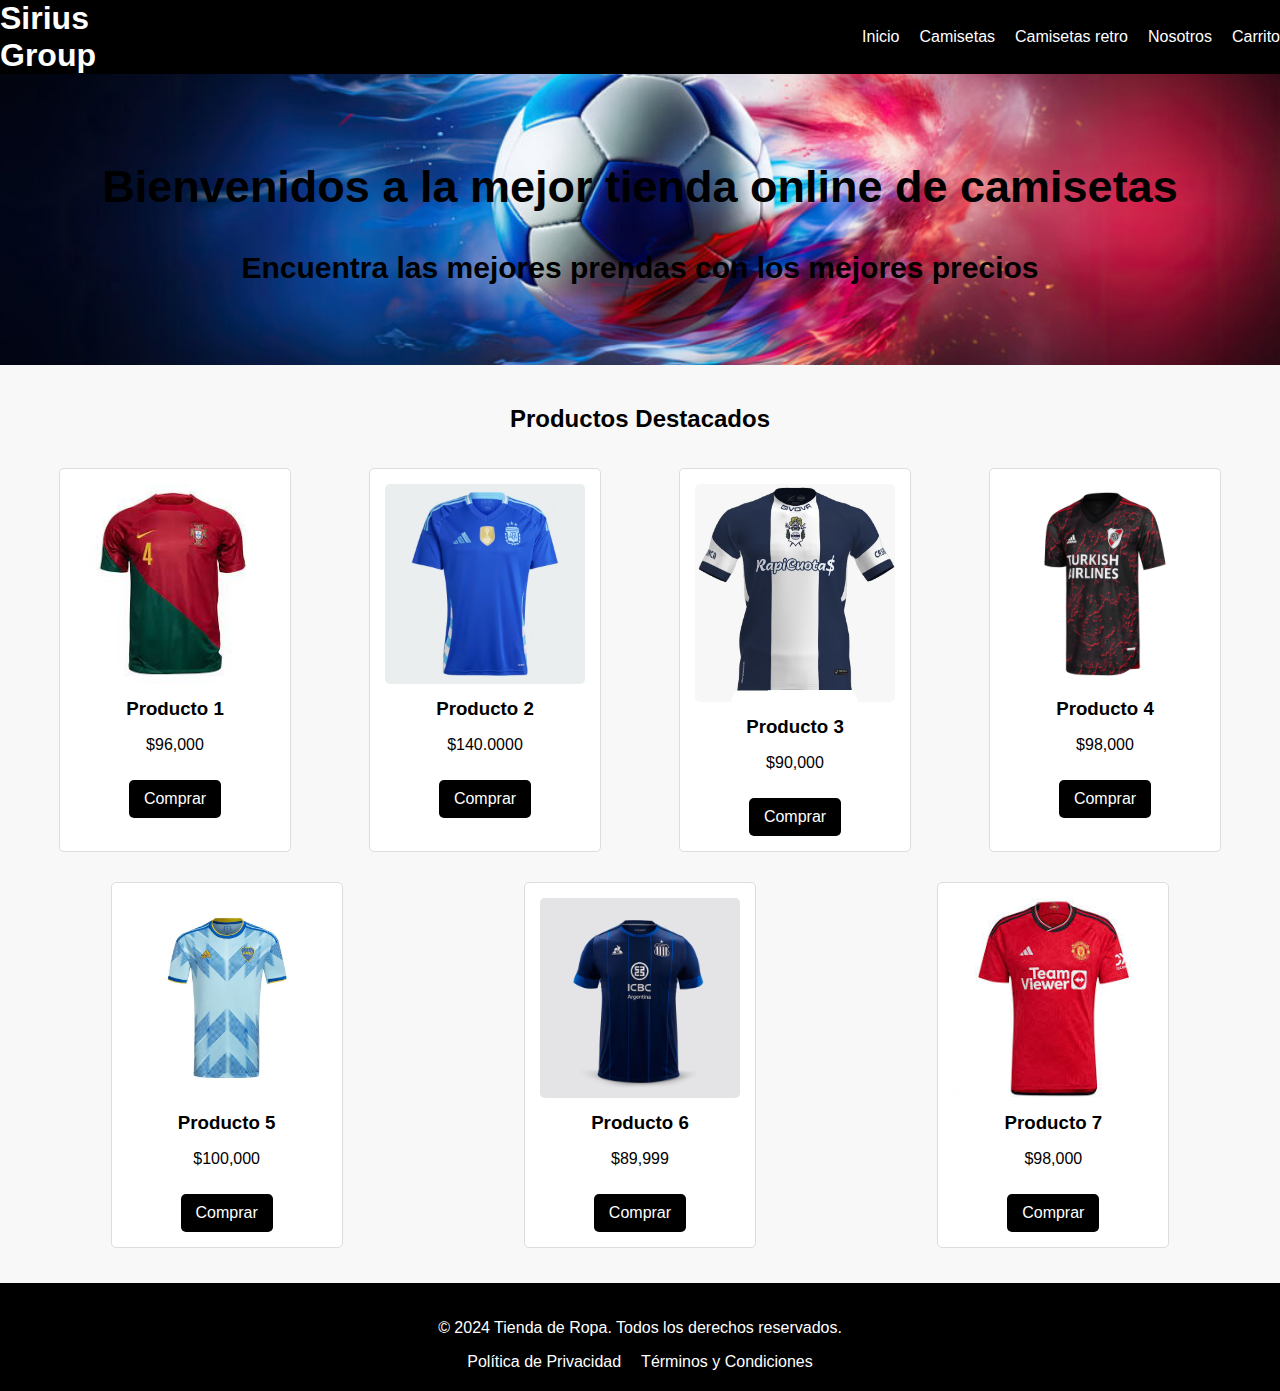
<file: index.html>
<!DOCTYPE html>
<html lang="es">
<head>
    <meta charset="UTF-8">
    <meta name="viewport" content="width=device-width, initial-scale=1.0">
    <title>Tienda</title>
    <link rel="stylesheet" href="./style.css">
    <link rel="icon" href="./img/logo.ico" type="ico">
    <script src="./java/java.js"></script>
</head>
<body>
    <header>
        <div class="logo">
            <h1>Sirius Group</h1>
        </div>
        <nav>
            <ul>
                <li><a href="./index.html"><i class="fas fa-home"></i> Inicio</a></li>
                <li><a href="./camisetas.html">Camisetas</a></li>
                <li><a href="./retro.html">Camisetas retro</li>
                <li><a href="./nosotros.html">Nosotros</a></li>
                <li><a href="#"><i class="fas fa-shopping-cart"></i> Carrito</a></li>
            </ul>
        </nav>
    </header>

    <section class="hero">
        <h2>Bienvenidos a la mejor tienda online de camisetas </h2>
        <b><p>Encuentra las mejores prendas con los mejores precios</p></b>
       
    </section>

    <section class="featured-products">
        <h2>Productos Destacados</h2>
        <div class="product-grid">
            <div class="product-card">
                <img src="./img/camiseta.1.jpg" alt="Producto 1">
                <h3>Producto 1</h3>
                <p>$96,000</p>
                <a href="#" class="buy-button">Comprar</a>
            </div>
            <div class="product-card">
                <img src="./img/camiseta2.png" alt="Producto 2">
                <h3>Producto 2</h3>
                <p>$140.0000</p>
                <a href="#" class="buy-button">Comprar</a>
            </div>
            <div class="product-card">
                <img src="./img/camiseta3.jpg" alt="Producto 3">
                <h3>Producto 3</h3>
                <p>$90,000</p>
                <a href="#" class="buy-button">Comprar</a>
            </div>
            <div class="product-card">
                <img src="./img/camiseta4.png" alt="Producto 4">
                <h3>Producto 4</h3>
                <p>$98,000</p>
                <a href="#" class="buy-button">Comprar</a>
            </div>
             <div class="product-card">
                <img src="./img/camiseta5.jpg" alt="Producto 5">
                <h3>Producto 5</h3>
                <p>$100,000</p>
                <a href="#" class="buy-button">Comprar</a>
            </div>
            <div class="product-card"> 
                <img src="./img/camiseta6.jpg" alt="Producto 6">
                <h3>Producto 6</h3>
                <p>$89,999</p>
                <a href="#" class="buy-button">Comprar</a>
            </div> 
            <div class="product-card">
                <img src="./img/camiseta7.jpg" alt="Producto 7">
                <h3>Producto 7</h3>
                <p>$98,000</p>
                <a href="#" class="buy-button">Comprar</a>
            </div>
           
    </section>

    <footer>
        <div class="footer-content">
            <p>&copy; 2024 Tienda de Ropa. Todos los derechos reservados.</p>
            <ul>
                <li><a href="#">Política de Privacidad</a></li>
                <li><a href="#">Términos y Condiciones</a></li>
            </ul>
        </div>
    </footer>
</body>
</html>
</file>
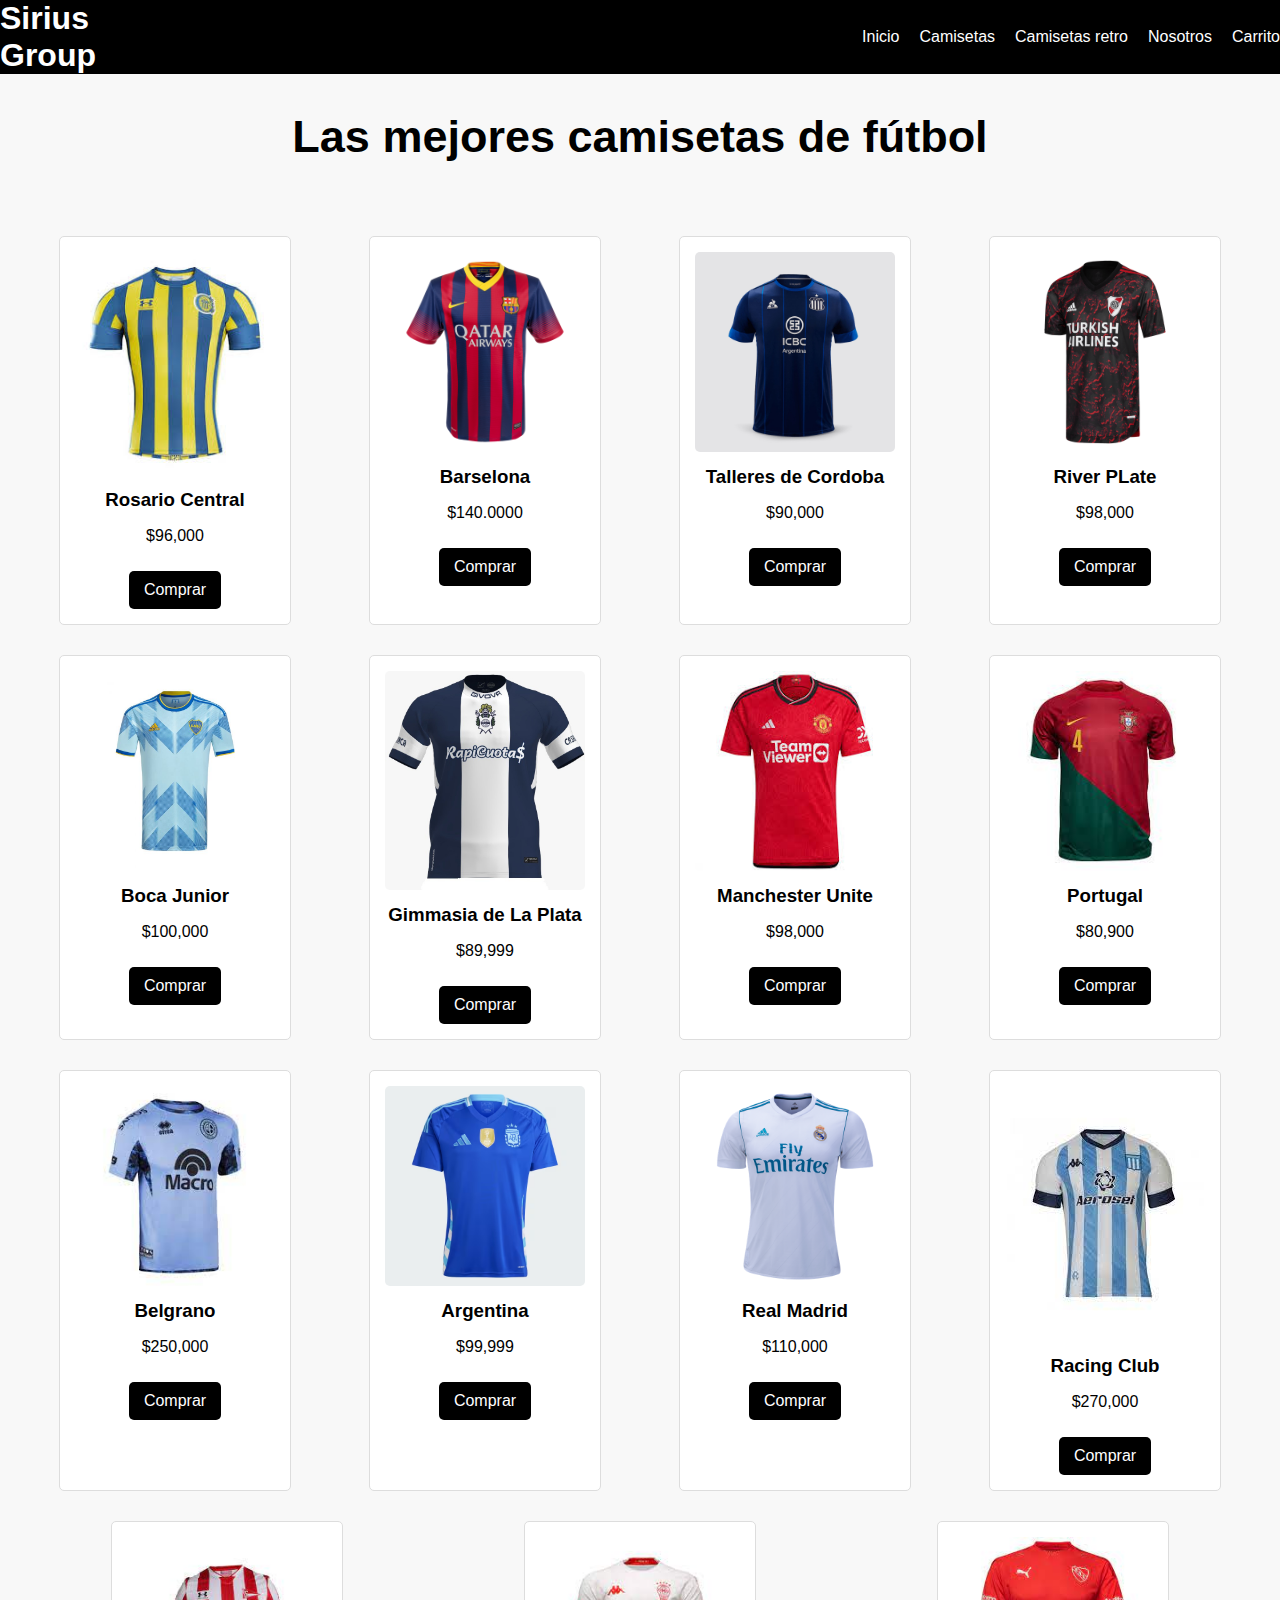
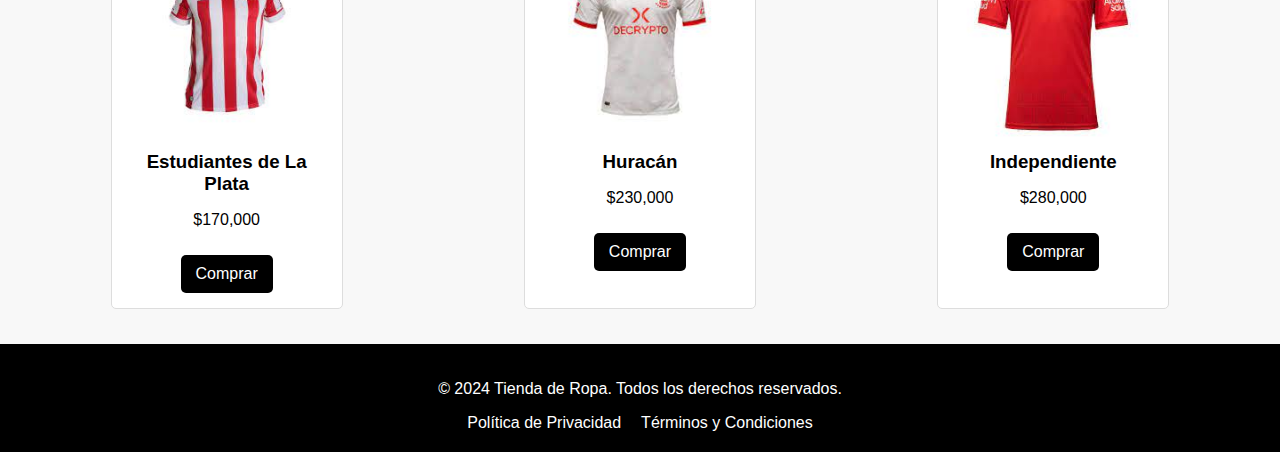
<file: camisetas.html>
<!DOCTYPE html>
<html lang="es">
<head>
    <meta charset="UTF-8">
    <meta name="viewport" content="width=device-width, initial-scale=1.0">
    <title>Tienda</title>
    <link rel="stylesheet" href="./style.css">
    <link rel="icon" href="./img/logo.ico" type="ico">
    <script src="./java/java.js"> </script>
</head>
<body>
    <header>
        <div class="logo">
            <h1>Sirius Group</h1>
        </div>
        <nav>
            <ul>
                <li><a href="./index.html"><i class="fas fa-home"></i> Inicio</a></li>
                <li><a href="#">Camisetas</a></li>
                <li><a href="./retro.html">Camisetas retro</li>
                    <li><a href="./nosotros.html">Nosotros</li>
                <li><a href="#"><i class="fas fa-shopping-cart"></i> Carrito</a></li>
            </ul>
        </nav>
    </header>

    <section class="conteiner">
        <h2>Las mejores camisetas de fútbol</h2>
     </section>

     <section class="featured-products">
        <div class="product-grid">
            <div class="product-card">
                <img src="./img/camiseta8.jpg">
                <h3>Rosario Central</h3>
                <p>$96,000</p>
                <a href="#" class="buy-button">Comprar</a>
            </div>
            <div class="product-card">
                <img src="./img/camiseta10.png" alt="Producto">
                <h3>Barselona</h3>
                <p>$140.0000</p>
                <a href="#" class="buy-button">Comprar</a>
            </div>
            <div class="product-card">
                <img src="./img/camiseta6.jpg" alt="Producto">
                <h3>Talleres de Cordoba</h3>
                <p>$90,000</p>
                <a href="#" class="buy-button">Comprar</a>
            </div>
            <div class="product-card">
                <img src="./img/camiseta4.png" alt="Producto">
                <h3>River PLate</h3>
                <p>$98,000</p>
                <a href="#" class="buy-button">Comprar</a>
            </div>
             <div class="product-card">
                <img src="./img/camiseta5.jpg" alt="Producto">
                <h3>Boca Junior</h3>
                <p>$100,000</p>
                <a href="#" class="buy-button">Comprar</a>
            </div>
            <div class="product-card"> 
                <img src="./img/camiseta3.jpg" alt="Producto">
                <h3>Gimmasia de  La Plata</h3>
                <p>$89,999</p>
                <a href="#" class="buy-button">Comprar</a>
            </div> 
            <div class="product-card">
                <img src="./img/camiseta7.jpg" alt="Producto">
                <h3>Manchester Unite</h3>
                <p>$98,000</p>
                <a href="#" class="buy-button">Comprar</a>
            </div>
            <div class="product-card">
                <img src="./img/camiseta.1.jpg" alt="Producto">
                <h3>Portugal</h3>
                <p>$80,900</p>
                <a href="#" class="buy-button">Comprar</a>
            </div>
            <div class="product-card">
                <img src="./img/camiseta15.jpg" alt="Producto">
                <h3>Belgrano</h3>
                <p>$250,000</p>
                <a href="#" class="buy-button">Comprar</a>
            </div>
            <div class="product-card">
                <img src="./img/camiseta2.png" alt="Producto">
                <h3>Argentina</h3>
                <p>$99,999</p>
                <a href="#" class="buy-button">Comprar</a>
            </div>
            <div class="product-card">
                <img src="./img/camiseta11.png" alt="Producto">
                <h3>Real Madrid</h3>
                <p>$110,000</p>
                <a href="#" class="buy-button">Comprar</a>
            </div>
            <div class="product-card">
                <img src="./img/camiseta16.jpg" alt="Producto">
                <h3>Racing Club</h3>
                <p>$270,000</p>
                <a href="#" class="buy-button">Comprar</a>
            </div>
            <div class="product-card">
                <img src="./img/camiseta13.jpg" alt="Producto">
                <h3>Estudiantes de La Plata</h3>
                <p>$170,000</p>
                <a href="#" class="buy-button">Comprar</a>
            </div>
            <div class="product-card">
                <img src="./img/camiseta14.jpg">
                <h3>Huracán</h3>
                <p>$230,000</p>
                <a href="#" class="buy-button">Comprar</a>
            </div>
            <div class="product-card">
                <img src="./img/camiseta17.jpg">
                <h3>Independiente</h3>
                <p>$280,000</p>
                <a href="#" class="buy-button">Comprar</a>
            </div>
        </div>
    </section>

    <footer>
        <div class="footer-content">
            <p>&copy; 2024 Tienda de Ropa. Todos los derechos reservados.</p>
            <ul>
                <li><a href="#">Política de Privacidad</a></li>
                <li><a href="#">Términos y Condiciones</a></li>
            </ul>
        </div>
    </footer>
</body>
</html>
</file>
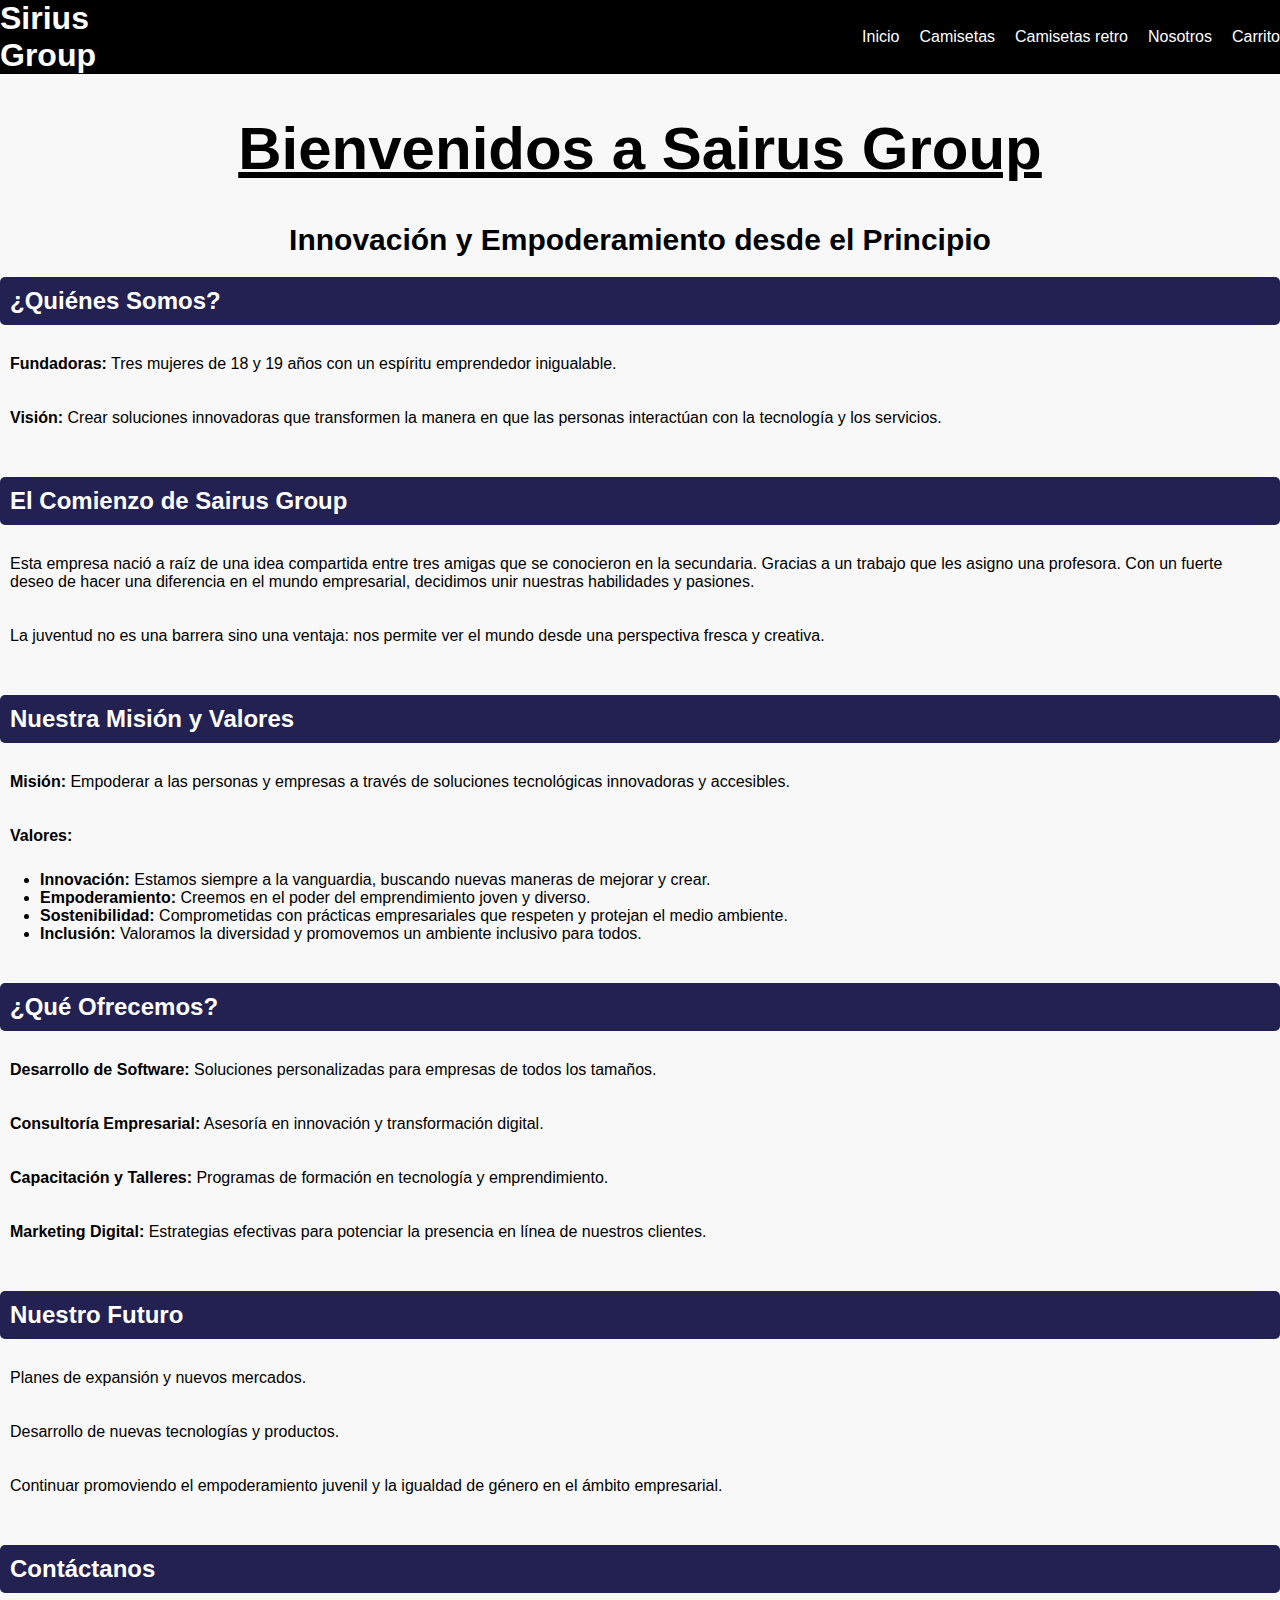
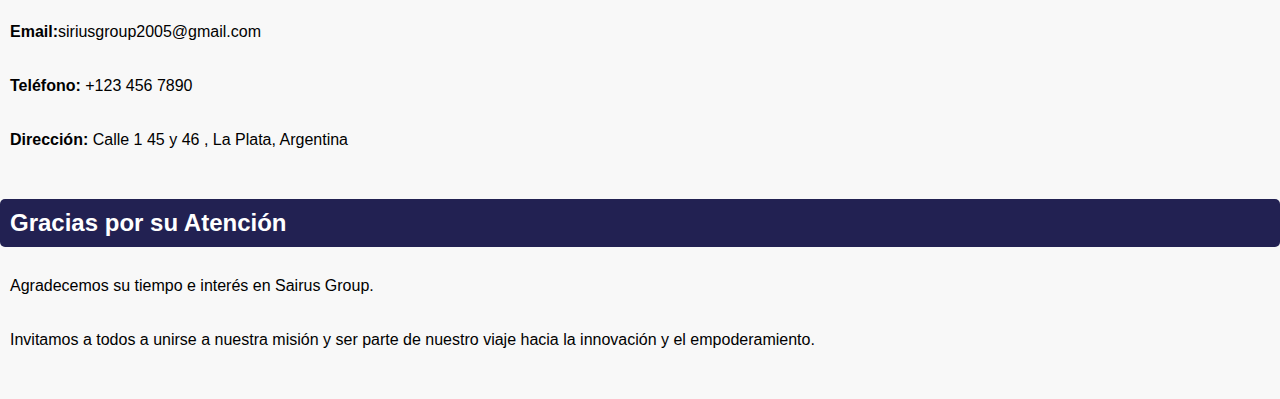
<file: nosotros.html>
<!DOCTYPE html>
<html lang="es">
<head>
    <meta charset="UTF-8">
    <meta name="viewport" content="width=device-width, initial-scale=1.0">
    <title>Tienda</title>
    <link rel="stylesheet" href="./style.css">
    <section class="x-icon"
    link rel="icon" href="../img/logo.ico" type="image/x-icon">
    <script src="./java/java.js"> </script>
    </section>
</head>
<body>
    <header>
        <div class="logo">
            <h1>Sirius Group</h1>
        </div>
        <nav>
            <ul>
                <li><a href="./index.html"><i class="fas fa-home"></i> Inicio</a></li>
                <li><a href="./camisetas.html">Camisetas</a></li>
                <li><a href="./retro.html">Camisetas retro</li>
                <li><a href="./nosotros.html">Nosotros</a></li>
                <li><a href="#"><i class="fas fa-shopping-cart"></i> Carrito</a></li>
            </ul>
        </nav>
    </header>

    <section class="conteiner">
        <u><h1>Bienvenidos a Sairus Group</h1></u>
        <b><h>Innovación y Empoderamiento desde el Principio</h></b>
    </section>

    <div class="slide">
        <h2>¿Quiénes Somos?</h2>
        <p><strong>Fundadoras:</strong> Tres mujeres de 18 y 19 años con un espíritu emprendedor inigualable.</p>
        <p><strong>Visión:</strong> Crear soluciones innovadoras que transformen la manera en que las personas interactúan con la tecnología y los servicios.</p>
    </div>
    <div class="slide">
            <h2>El Comienzo de Sairus Group</h2>
            <p>Esta empresa nació a raíz de una idea compartida entre tres amigas que se conocieron en la secundaria. Gracias a un trabajo 
                que les asigno una profesora. Con un fuerte deseo de hacer una diferencia en el mundo empresarial, decidimos unir nuestras habilidades y pasiones.
            </p>
            <p>La juventud no es una barrera sino una ventaja: nos permite ver el mundo desde una perspectiva fresca y creativa.
            </p>
    </div>
        
    <div class="slide">
            <h2>Nuestra Misión y Valores</h2>
            <p><strong>Misión:</strong> Empoderar a las personas y empresas a través de soluciones tecnológicas innovadoras y accesibles.</p>
            <p><strong>Valores:</strong></p>
            <ul>
                <li><strong>Innovación:</strong> Estamos siempre a la vanguardia, buscando nuevas maneras de mejorar y crear.</li>
                <li><strong>Empoderamiento:</strong> Creemos en el poder del emprendimiento joven y diverso.</li>
                <li><strong>Sostenibilidad:</strong> Comprometidas con prácticas empresariales que respeten y protejan el medio ambiente.</li>
                <li><strong>Inclusión:</strong> Valoramos la diversidad y promovemos un ambiente inclusivo para todos.</li>
            </ul>
    </div>
    <div class="slide">
            <h2>¿Qué Ofrecemos?</h2>
            <p><strong>Desarrollo de Software:</strong> Soluciones personalizadas para empresas de todos los tamaños.</p>
            <p><strong>Consultoría Empresarial:</strong> Asesoría en innovación y transformación digital.</p>
            <p><strong>Capacitación y Talleres:</strong> Programas de formación en tecnología y emprendimiento.</p>
            <p><strong>Marketing Digital:</strong> Estrategias efectivas para potenciar la presencia en línea de nuestros clientes.</p>
    </div>
        
    <div class="slide">
            <h2>Nuestro Futuro</h2>
            <p>Planes de expansión y nuevos mercados.</p>
            <p>Desarrollo de nuevas tecnologías y productos.</p>
            <p>Continuar promoviendo el empoderamiento juvenil y la igualdad de género en el ámbito empresarial.</p>
    </div>
        
    <div class="slide">
            <h2>Contáctanos</h2>
            <p><strong>Email:</strong>siriusgroup2005@gmail.com</p>
            <p><strong>Teléfono:</strong> +123 456 7890</p>
            <p><strong>Dirección:</strong> Calle 1 45 y 46 , La Plata, Argentina</p>
    </div>
        
    <div class="slide">
            <h2>Gracias por su Atención</h2>
            <p>Agradecemos su tiempo e interés en Sairus Group.</p>
            <p>Invitamos a todos a unirse a nuestra misión y ser parte de nuestro viaje hacia la innovación y el empoderamiento.</p>
    </div>

</body>
</html>
</file>
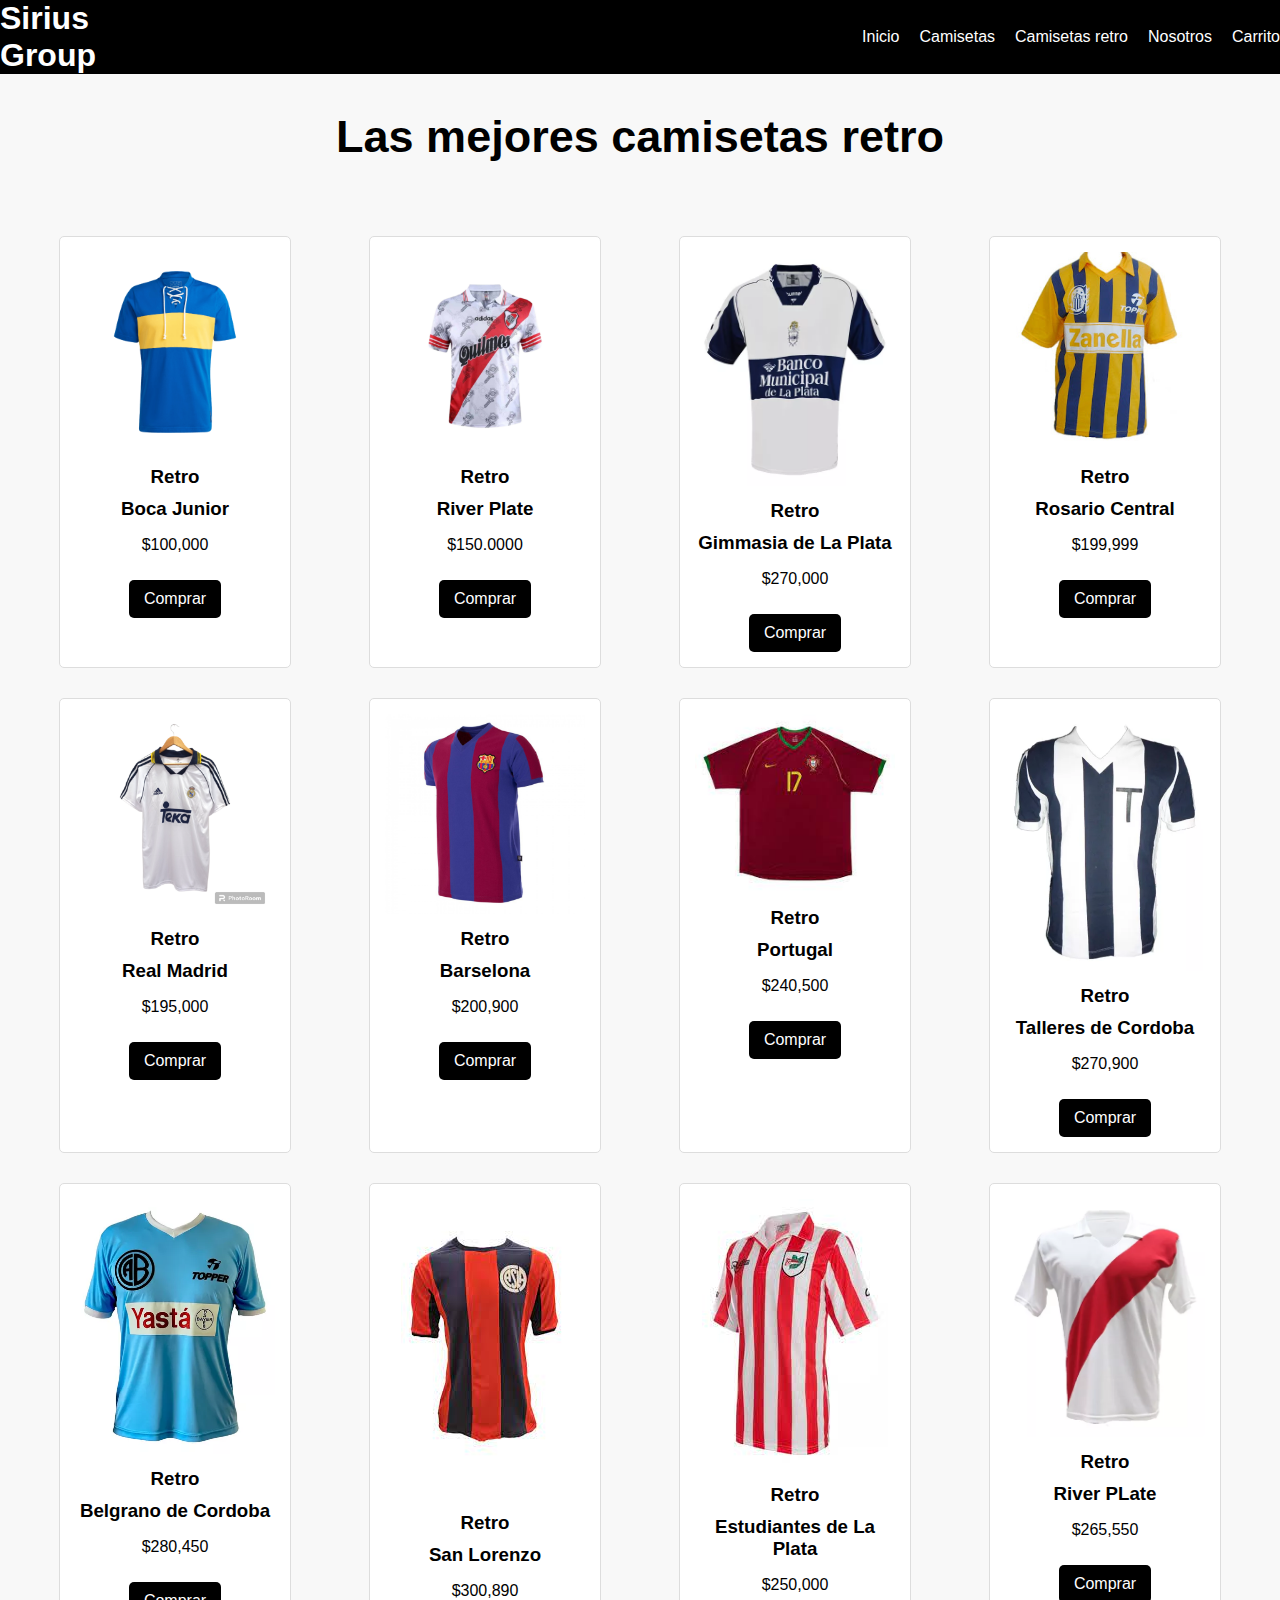
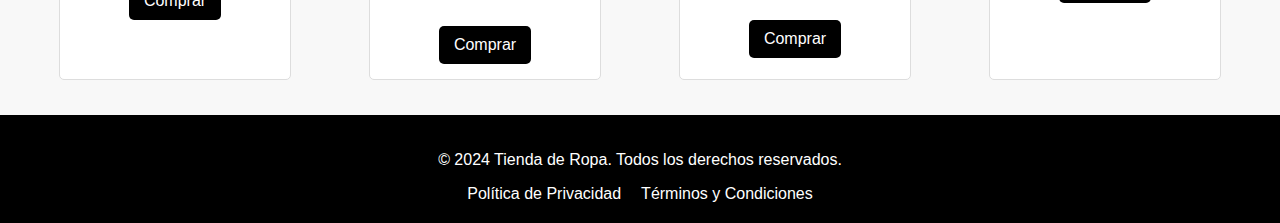
<file: retro.html>
<!DOCTYPE html>
<html lang="es">
<head>
    <meta charset="UTF-8">
    <meta name="viewport" content="width=device-width, initial-scale=1.0">
    <title>Tienda</title>
    <link rel="stylesheet" href="./style.css">
    <link rel="icon" href="./img/logo.ico" type="ico">
    <script src="./java/java.js"> </script>
</head>
<body>
    <header>
        <div class="logo">
            <h1>Sirius Group</h1>
        </div>
        <nav>
            <ul>
                <li><a href="./index.html"><i class="fas fa-home"></i> Inicio</a></li>
                <li><a href="./camisetas.html">Camisetas</a></li>
                <li><a href="./retro.html">Camisetas retro</li>
                <li><a href="./nosotros.html">Nosotros</li>
                <li><a href="#"><i class="fas fa-shopping-cart"></i> Carrito</a></li>
            </ul>
        </nav>
    </header>
    <section class="conteiner">
        <h2>Las mejores camisetas retro</h2>
    </section>

    <section class="featured-products">
        <div class="product-grid">
            <div class="product-card">
                <img src="./img/retro.png">
                <h3>Retro </h3>
                <h3>Boca Junior</h3>
                <p>$100,000</p>
                <a href="#" class="buy-button">Comprar</a>
            </div>
            <div class="product-card">
                <img src="./img/retro2.png" >
                <h3>Retro</h3> 
                <h3>River Plate</h3>
                <p>$150.0000</p>
                <a href="#" class="buy-button">Comprar</a>
            </div>
            <div class="product-card">
                <img src="./img/retro3.png">
                <h3>Retro</h3>
                <h3>Gimmasia de La Plata</h3>
                <p>$270,000</p>
                <a href="#" class="buy-button">Comprar</a>
            </div>
            <div class="product-card">
                <img src="./img/retro4.jpg" alt=>
                <h3>Retro </h3>
                <h3>Rosario Central</h3>
                <p>$199,999</p>
                <a href="#" class="buy-button">Comprar</a>
            </div>
             <div class="product-card">
                <img src="./img/retro5.png">
                <h3>Retro 
                <h3>Real Madrid</h3>
                <p>$195,000</p>
                <a href="#" class="buy-button">Comprar</a>
            </div>
            <div class="product-card"> 
                <img src="./img/retro6.jpg">
                <h3>Retro</h3>
                <h3>Barselona</h3>
                <p>$200,900</p>
                <a href="#" class="buy-button">Comprar</a>
            </div> 
            <div class="product-card">
                <img src="./img/retro7.jpg">
                <h3>Retro</h3> 
                <h3>Portugal</h3>
                <p>$240,500</p>
                <a href="#" class="buy-button">Comprar</a>
            </div>
            <div class="product-card">
                <img src="./img/retro8.png">
                <h3>Retro</h3>
                <h3>Talleres de Cordoba</h3>
                <p>$270,900</p>
                <a href="#" class="buy-button">Comprar</a>
            </div>
            <div class="product-card">
                <img src="./img/retro9.png">
                <h3>Retro</h3>
                <h3>Belgrano de Cordoba</h3>
                <p>$280,450</p>
                <a href="#" class="buy-button">Comprar</a>
            </div>
            <div class="product-card">
                <img src="./img/retro10.jpg">
                <h3>Retro</h3>
                <h3>San Lorenzo</h3>
                <p>$300,890</p>
                <a href="#" class="buy-button">Comprar</a>
            </div>
            <div class="product-card">
                <img src="./img/retro11.jpg" >
                <h3>Retro</h3>
                <h3>Estudiantes de La Plata</h3>
                <p>$250,000</p>
                <a href="#" class="buy-button">Comprar</a>
            </div>
            <div class="product-card">
                <img src="./img/camiseta12.png">
                <h3>Retro</h3>
                <h3>River PLate</h3>
                <p>$265,550</p>
                <a href="#" class="buy-button">Comprar</a>
            </div>
        </div>
    </section>

    <footer>
        <div class="footer-content">
            <p>&copy; 2024 Tienda de Ropa. Todos los derechos reservados.</p>
            <ul>
                <li><a href="#">Política de Privacidad</a></li>
                <li><a href="#">Términos y Condiciones</a></li>
            </ul>
        </div>
    </footer>
</body>
</html>
</file>
<file: style.css>
body {
    font-family: Arial, sans-serif;
    margin: 0;
    padding: 0;
    background-color: #f8f8f8;
}

header {
    background-color: #000000;
    color: white;
    padding: 10px 15x;
    display: flex;
    justify-content: space-between;
    align-items: center;
}

header .logo h1 {
    margin: 0;
}

header nav ul {
    list-style: none;
    margin: 0;
    padding: 0;
    display: flex;
}

header nav ul li {
    margin-left: 20px;
}

header nav ul li a {
    color: rgb(255, 255, 255);
    text-decoration: none;
}

.hero {
    background-image: url(img/fondo.jpg);
    background-position: center center;
    background-repeat: no-repeat;
    background-size: cover;
    color: rgb(0, 0, 0);
    font-size: 30px;
    text-align: center;
    padding: 50px ;
}
.conteiner {
    font-size: 30px;
    text-align: center;   
}

.hero .cta-button {
    background-color: white;
    color:  #1A5276;
    padding: 10px 20px;
    text-decoration: none;
    border-radius: 5px;
    margin-top: 20px;
    display: inline-block;
    
}

.featured-products {
    padding: 20px;
    text-align: center;
    
}

.featured-products .product-grid {
    display: flex;
    flex-wrap: wrap;
    justify-content: space-around;
}

.product-card {
    background-color: white;
    border: 1px solid #ddd;
    border-radius: 5px;
    padding: 15px;
    margin: 15px;
    text-align: center;
    width: 200px;
    
}

.product-card img {
    max-width: 100%;
    border-radius: 5px;
    width: "200";
    height: "200";
}

.product-card h3 {
    margin: 10px 0;
  
}

.product-card .buy-button {
    background-color: #000000;
    color: white;
    padding: 10px 15px;
    text-decoration: none;
    border-radius: 5px;
    display: inline-block;
    margin-top: 10px;
    width: "200";
    height: "200";
}

footer {
    background-color:#000000;
    color: white;
    text-align: center;
    padding: 20px;
    width: "200";
    height: "200";
}

footer .footer-content ul {
    list-style: none;
    margin: 0;
    padding: 0;
    display: flex;
    justify-content: center;
}

footer .footer-content ul li {
    margin: 0 10px;
}

footer .footer-content ul li a {
    color: white;
    text-decoration: none;
}

.slide {
    margin-bottom: 40px;
}
.slide h2 {
    background-color: #222152;
    color: white;
    padding: 10px;
    border-radius: 5px;
}
.slide p {
    padding: 10px;
}
.logo {
    max-width: 150px;
}
.founder-photo {
    max-width: 100px;
    border-radius: 50%;
}
</file>
